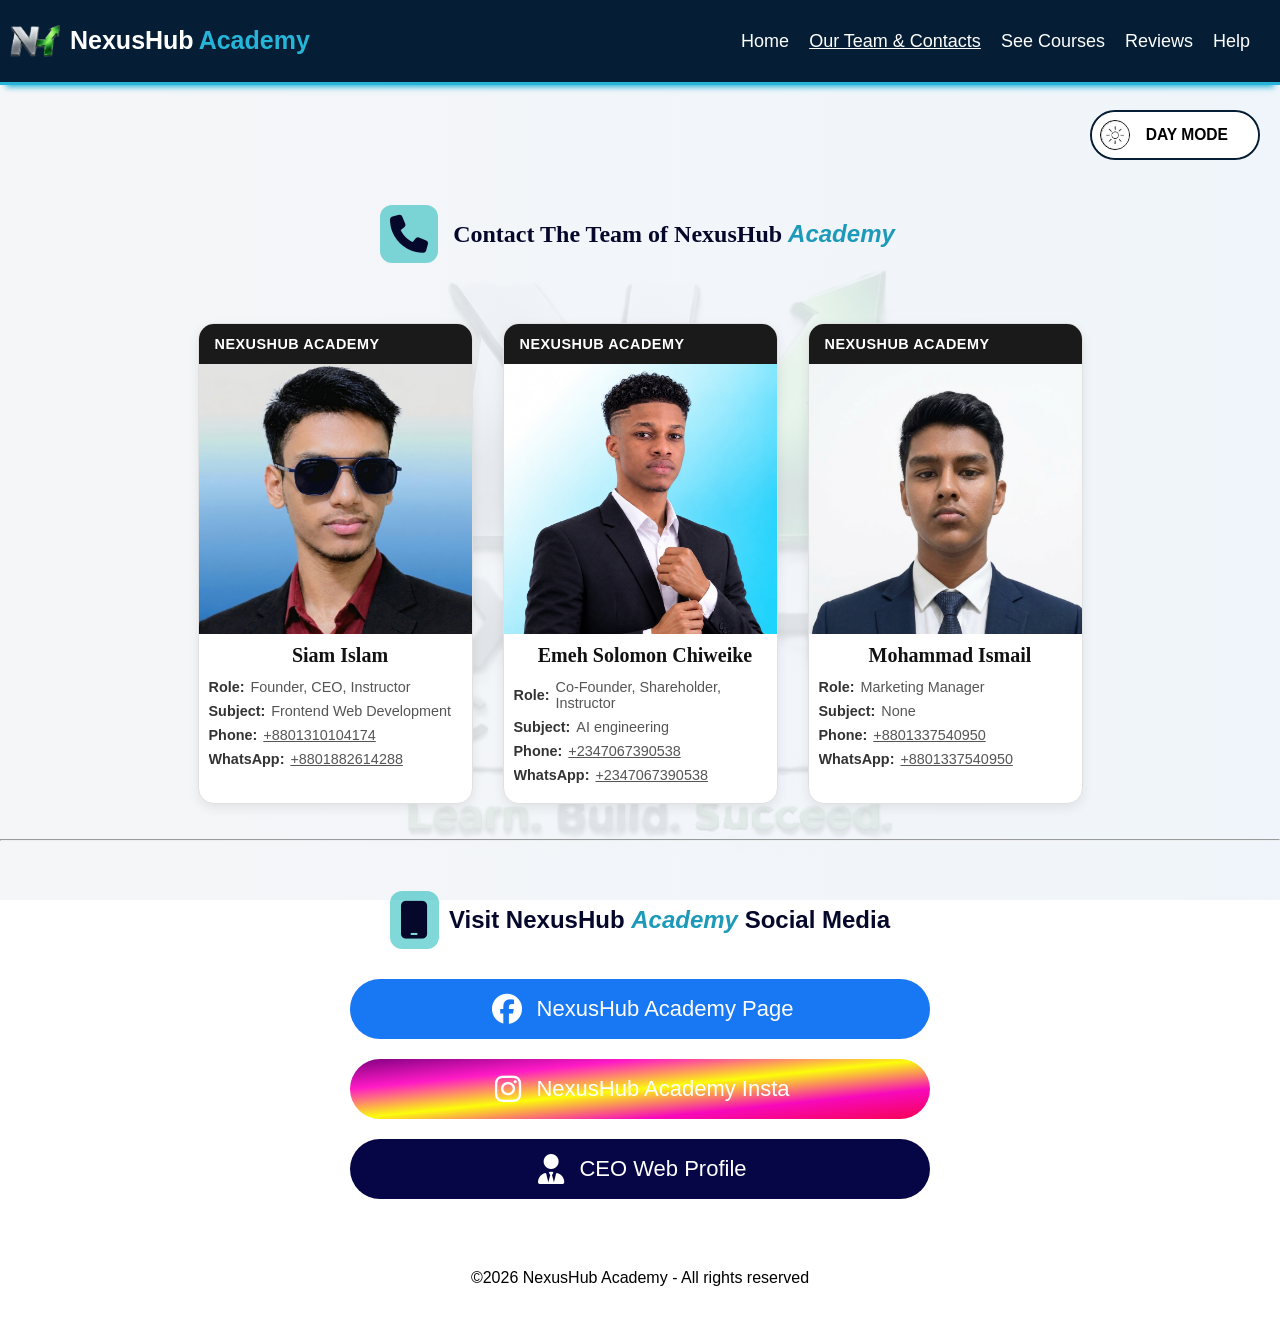
<file: contacts.html>
<!DOCTYPE html>
<html lang="en">

<head>
    <meta charset="UTF-8">
    <meta name="viewport" content="width=device-width, initial-scale=1.0">
    <title>NexusHub Academy-Contacts</title>
    <link rel="stylesheet" href="header.css">
    <link rel="stylesheet" href="sidebar.css">
    <link rel="stylesheet" href="nightmode.css">
    <link rel="icon" href="logo.png" type="image/x-icon">
    <link rel="stylesheet" href="https://cdnjs.cloudflare.com/ajax/libs/font-awesome/6.7.2/css/all.min.css">

    <style>
        * {
            margin: 0;
            padding: 0;
            box-sizing: border-box;
            font-family: Arial, Helvetica, sans-serif;
        }


        /* main content  */

        body {
            transition: 0.3s ease-out;
            background-image: linear-gradient(to right, rgba(244, 245, 247, 0.9), rgba(238, 244, 250, 0.9)), url("Screenshot_20260929_172449_TikTok.jpg");
            height: auto;
            max-width: 100%;
            background-position: center;
            background-repeat: no-repeat;
            background-attachment: fixed;
            background-size: contain;
        }

        main h1 {
            font-family: 'Playfair Display', serif;
        }


        article {
            color: rgb(5, 8, 43);
            width: 100%;
            overflow-x: hidden;
            transition: 0.3s ease-out
        }

        .blue {
            color: rgb(29, 154, 185);
        }

        .section_breaker {
            height: 10px;
        }

        .id_container {
            color: rgb(43, 5, 5);
            display: flex;
            flex-wrap: wrap;
            gap: 30px;
            padding: 10px;
            justify-content: center;
            align-items: stretch;
            margin-top: 20px;

        }

        .id_card {
            display: flex;
            flex-direction: column;
            width: 275px;
            height: auto;
            background-color: #ffffff;
            border: 1px solid #e0e0e0;
            border-radius: 16px;
            overflow: hidden;
            box-shadow: 0 4px 12px rgba(0, 0, 0, 0.08);
            transition: transform 0.2s ease, box-shadow 0.2s ease;
            padding-bottom: 20px;
            opacity: 0;
        }

        .id_card:hover {
            box-shadow: 0 8px 20px rgba(0, 0, 0, 0.12);
            transform: translateY(-4px);
        }

        .id_card .header {
            background-color: #1a1a1a;
            color: #ffffff;
            padding: 12px 16px;
            font-weight: 600;
            font-size: 0.9rem;
            letter-spacing: 0.5px;
            text-transform: uppercase;
        }

        .id_card img {
            width: 100%;
            height: 270px;
            object-fit: cover;
            background-color: #f5f5f5;
            object-position: top;
            display: block;
        }

        .id_card .details {
            margin-left: 20px;
            display: flex;
            flex-direction: column;
            gap: 8px;
            color: #222222;
            margin-top: 10px;
            margin-left: 10px;
        }

        .id_card .details h1 {
            font-size: 1.25rem;
            font-weight: 700;
            margin: 0 0 4px 0;
            color: #111111;
        }

        .id_card .details h2 {
            font-size: 0.9rem;
            font-weight: 400;
            margin: 0;
            color: #555555;
            display: flex;
            align-items: center;
            overflow: hidden;
        }

        .id_card .details h2 span {
            font-weight: 600;
            color: #333333;
            margin-right: 6px;
        }

        .id_card .details a {
            color: #555555;
        }

        article h1 {
            margin: 25px 5px;
            text-align: center;
        }

        hr {
            margin: 25px 0;
        }

        .card_intro {
            animation: intro 2s forwards ease-out;
        }

        @keyframes intro {
            from {
                transform: translateX(50%);
                opacity: 0;
            }

            to {
                transform: translateX(0%);
                opacity: 1;
            }
        }

        .icon_container {
            display: flex;
            align-items: center;
            justify-content: center;
            gap: 10px;
            flex-wrap: nowrap;
            margin: 10px 15px;
        }

        .page_container .icon_container h2 {
            display: inline-block;
            text-align: center;
        }

        .icon {
            height: 100%;
            background-color: rgba(2, 177, 177, 0.5);
            font-size: 38px;
            padding: 10px;
            border-radius: 12px;
        }

        .page_container {
            display: flex;
            flex-direction: column;
            gap: 20px;
            margin-top: 40px;
            margin-bottom: 20px;
        }



        .page {
            align-self: center;
            margin: 0px auto;
            display: flex;
            font-size: 22px;
            justify-content: center;
            align-items: center;
            width: 90vw;
            max-width: 580px;
            background-color: #1877F2;
            color: white;
            text-decoration: none;
            padding: 10px;
            border-radius: 32px;
            transition: 0.3s ease-out;
        }

        .page i {
            margin: 5px;
            font-size: 30px;
            margin-right: 15px;
        }

        .page:hover,
        .page:focus {
            box-shadow: 0 0 10px cyan, 0 0 5px cyan;
        }

        .insta {
            background: linear-gradient(to right bottom, purple, rgb(255, 26, 198), rgb(252, 252, 11), rgb(247, 9, 187), rgb(247, 2, 83));
        }

        .insta:hover,
        .insta:focus {
            box-shadow: 0 0 10px rgb(252, 4, 190), 0 0 5px rgb(252, 4, 190);
        }

        .portfolio{
            background-color: rgb(6, 6, 71);
        }


        



        /* footer  */

        footer {
            text-align: center;
            margin-top: 30px;
            margin-bottom: 30px;
        }


        /* dark mode  */


        .nightbody .id_card {
            box-shadow: 0 0 5px white, 0 0 10px white;

        }

        .nightbody .id_card:hover {
            box-shadow: 0 0 15px white, 0 0 15px white;
        }


        .nightbody article {
            color: white;
        }
    </style>
</head>

<body>
    <header>
        <nav>
            <div class="logo_container">
                <img src="logo.png" alt="NexusHub Academy Logo">
                <h1>NexusHub<span>Academy</span></h1>
            </div>
            <div id="nav_button">
                <ul>
                    <li><a href="index.html">Home</a></li>
                    <li class="current_site"><a href="contacts.html">Our Team & Contacts</a></li>
                    <li><a href="courses.html">See Courses</a></li>
                    <li><a href="reviews.html">Reviews</a></li>
                    <li><a href="guide.html">Help</a></li>
                </ul>
            </div>
            <button class="sidetoggle" id="sidetoggle">
                <span></span>
                <span></span>
                <span></span>
            </button>
        </nav>
    </header>
    <div class="sidebarcontainer" id="sidebarcontainer">
        <aside class="sidebar" id="sidebar">
            <ul>
                <li>
                    <a href="index.html">HOME</a>
                </li>
                <li id="current_site">
                    <a href="contacts.html">
                        OUR TEAM & CONTACTS
                    </a>
                </li>
                <li>
                    <a href="courses.html">
                        SEE COURSES
                    </a>
                </li>
                <li>
                    <a href="reviews.html">
                        REVIEWS
                    </a>
                </li>
                <li>
                    <a href="guide.html">
                        HELP
                    </a>
                </li>
            </ul>
        </aside>
    </div>
    <script>
        const sidetoggle = document.getElementById("sidetoggle");
        const sidebar = document.getElementById("sidebar");

        sidetoggle.addEventListener("click", () => {
            sidetoggle.classList.toggle("active");
            sidebar.classList.toggle("active");
        })
    </script>
    <main>
        <div class="mode_container">
            <button class="mode_button" onclick="mode_change()" id="mode_button">
                <img src="daymode.png" alt="" id="mode_image">
                <h3>DAY MODE</h3>
            </button>
        </div>
        <div class="section_breaker"></div>
        <article>
            <div class="icon_container">
                <i class="fa-solid fa-phone icon"></i>
                <h1> Contact The Team of NexusHub <i class="blue">Academy</i></h1>
            </div>
            <div class="section_breaker"></div>
            <div class="id_container">

                <div class="id_card">
                    <div class="header">NexusHub Academy</div>

                    <img src="Partners Pics/siyam.png" alt="Mehedi Hasan Siyam">

                    <div class="details">
                        <h1>Siam Islam</h1>
                        <h2><span>Role:</span> Founder, CEO, Instructor</h2>
                        <h2><span>Subject:</span> Frontend Web Development</h2>
                        <h2><span>Phone:</span> <a href="tel:+8801310104174">+8801310104174</a></h2>
                        <h2><span>WhatsApp:</span> <a href="https://wa.me/+8801882614288">+8801882614288</a></h2>
                    </div>
                </div>
                <div class="id_card">
                    <div class="header">NexusHub Academy</div>

                    <img src="Partners Pics/salamon.png" alt="Emeh Solomon ">

                    <div class="details">
                        <h1>Emeh Solomon Chiweike</h1>
                        <h2><span>Role:</span> Co-Founder, Shareholder, Instructor</h2>
                        <h2><span>Subject:</span> AI engineering </h2>
                        <h2><span>Phone:</span> <a href="tel:+2347067390538">+2347067390538</a></h2>
                        <h2><span>WhatsApp:</span> <a href="https://wa.me/+2347067390538">+2347067390538</a></h2>
                    </div>
                </div>
                <div class="id_card">
                    <div class="header">NexusHub Academy</div>

                    <img src="Partners Pics/ismail.png" alt="Ismail ">

                    <div class="details">
                        <h1>Mohammad Ismail </h1>
                        <h2><span>Role:</span> Marketing Manager</h2>
                        <h2><span>Subject:</span> None </h2>
                        <h2><span>Phone:</span> <a href="tel:+8801337540950">+8801337540950</a></h2>
                        <h2><span>WhatsApp:</span> <a href="https://wa.me/+8801337540950">+8801337540950</a></h2>
                    </div>
                </div>
            </div>
            <hr>
            <div class="page_container">
                <div class="icon_container">
                    <i class="fa-solid fa-mobile icon"></i>
                    <h2> Visit NexusHub <i class="blue">Academy</i> Social Media</h2>
                </div>
                <a href="https://www.facebook.com/share/1CuYeGqfGu/" class="page"><i class="fa-brands fa-facebook"></i>
                    NexusHub Academy Page</a>
                <a href="https://www.instagram.com/nexushub_adademy_bangladesh?vrfl=MTRoOW9wYjQ0aGh2aA=="
                    class="page insta"><i class="fa-brands fa-instagram"></i> NexusHub Academy Insta</a>
                <a href="https://siam-tech24.github.io"
                    class="page portfolio"><i class="fa-solid fa-user-tie"></i> CEO Web Profile</a>
            </div>
            <script>
                const observer = new IntersectionObserver((entries) => {
                    entries.forEach((entry) => {
                        if (entry.isIntersecting) {
                            entry.target.classList.add('card_intro');
                            observer.unobserve(entry.target);
                        }
                    });
                }, {
                    threshold: 0.01
                });

                const allcards = document.querySelectorAll(".id_card");

                allcards.forEach((card) => {
                    observer.observe(card);
                });
            </script>
        </article>
    </main>
    <div class="section_breaker"></div>
    <div class="section_breaker"></div>
    <footer>
        &copy;2026 NexusHub Academy - All rights reserved
    </footer>
    <div class="section_breaker"></div>
    <script>
        let mode = localStorage.getItem("nexushub_academy_display_mode");
        const image = document.getElementById("mode_image");
        const mode_button = document.getElementById("mode_button");
        const main = document.querySelector("main");


        if (mode === "night") {
            document.body.classList.add("nightbody");
            image.src = "nightmode.png";
            mode_button.classList.add("mode_button_night");
            mode_button.querySelector("h3").innerText = "NIGHT MODE";
        } else {
            document.body.classList.remove("nightbody");
            image.src = "daymode.png";
            mode_button.classList.remove("mode_button_night");
            mode_button.querySelector("h3").innerText = "DAY MODE";
        }


        function mode_change() {
            let currentMode = localStorage.getItem("nexushub_academy_display_mode");


            if (currentMode !== "night") {
                document.body.classList.add("nightbody");
                localStorage.setItem("nexushub_academy_display_mode", "night");
                image.src = "nightmode.png";
                mode_button.classList.add("mode_button_night");
                mode_button.querySelector("h3").innerText = "NIGHT MODE";
            } else {

                document.body.classList.remove("nightbody");
                localStorage.setItem("nexushub_academy_display_mode", "day");
                image.src = "daymode.png";
                mode_button.classList.remove("mode_button_night");
                mode_button.querySelector("h3").innerText = "DAY MODE";
            }
        }
    </script>


</body>

</html>
</file>
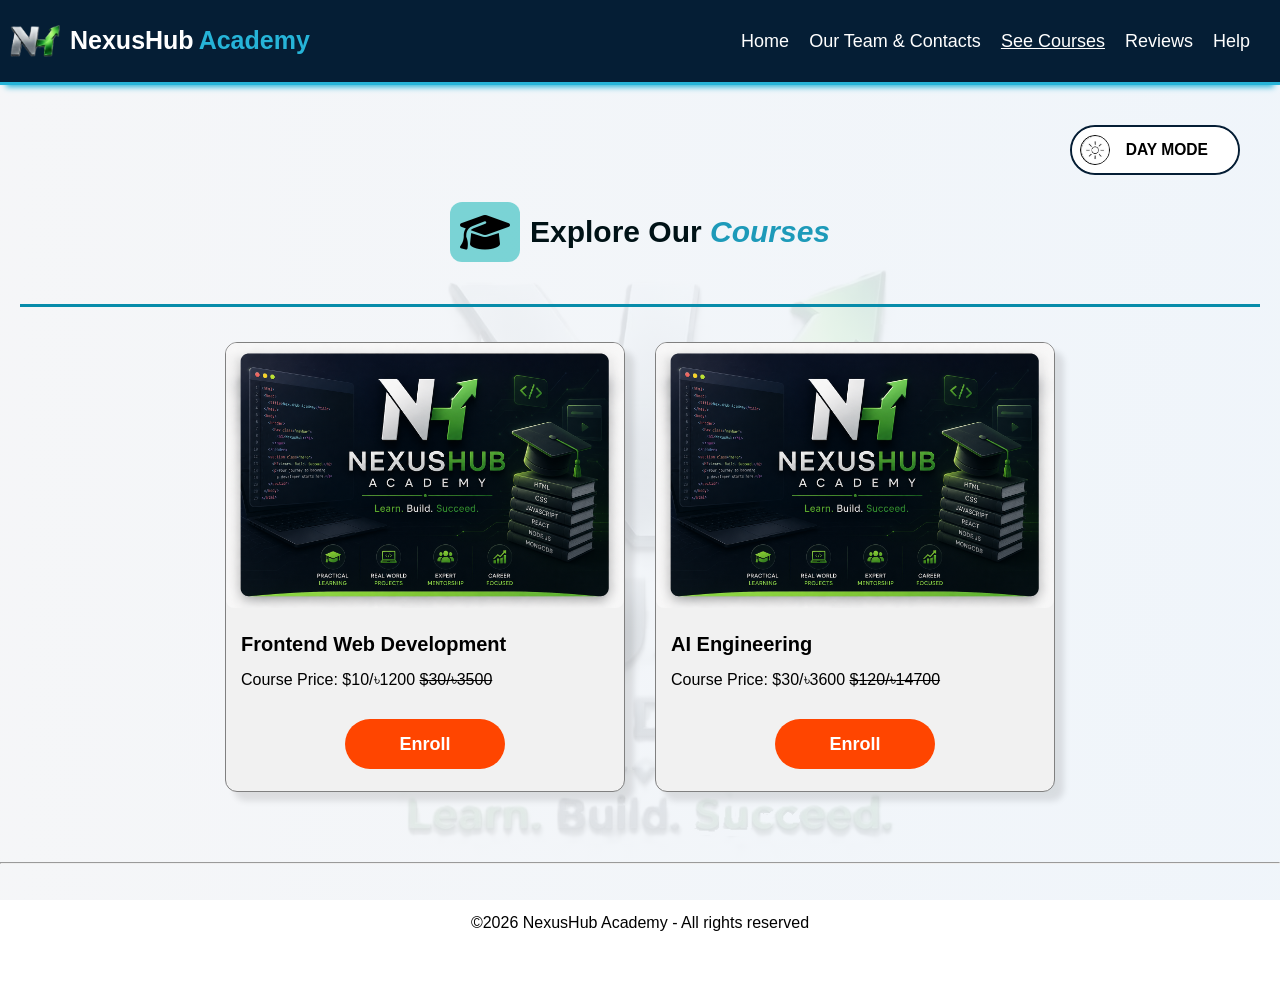
<file: courses.html>
<!DOCTYPE html>
<html lang="en">

<head>
    <meta charset="UTF-8">
    <meta name="viewport" content="width=device-width, initial-scale=1.0">
    <title>NexusHub Academy-Courses</title>
    <link rel="stylesheet" href="sidebar.css">
    <link rel="stylesheet" href="header.css">
    <link rel="stylesheet" href="nightmode.css">
    <link rel="icon" href="logo.png" type="image/x-icon">
    <link rel="stylesheet" href="https://cdnjs.cloudflare.com/ajax/libs/font-awesome/6.7.2/css/all.min.css">
    <style>
        * {
            margin: 0;
            padding: 0;
            box-sizing: border-box;
            font-family: Arial, Helvetica, sans-serif;
        }

        /* main content  */

        body {
            transition: 0.3s ease-out;
            background-image: linear-gradient(to right, rgba(244, 245, 247, 0.9), rgba(238, 244, 250, 0.9)), url("Screenshot_20260929_172449_TikTok.jpg");
            height: auto;
            max-width: 100%;
            background-position: center;
            background-repeat: no-repeat;
            background-attachment: fixed;
            background-size: contain;
        }


        .blue {
            color: rgb(29, 154, 185);
        }

        .page_header {
            text-align: center;
            margin: 20px 0;
            color: rgb(0, 18, 22);
        }

        .icon_container {
            display: flex;
            align-items: center;
            justify-content: center;
            gap: 10px;
            flex-wrap: nowrap;
            padding-bottom: 35px;
            margin-bottom: 35px;
            border-bottom: 3px solid rgb(7, 140, 170);
        }

        .icon {
            height: 100%;
            background-color: rgba(2, 177, 177, 0.5);
            font-size: 40px;
            padding: 10px;
            border-radius: 12px;
        }

        .icon_container h1 {
            font-size: 30px;
            color: rgb(0, 18, 22);
            display: inline-block;
            text-align:start;
        }


        .nightbody .page_header {
            color: white;
        }


        main {
            padding: 20px;
        }

        .section_breaker {
            height: 50px;
        }

        /* course cards */

        .card_container {
            display: flex;
            flex-wrap: wrap;
            justify-content: center;
            align-items: center;
            gap: 30px;
        }

        .card {
            width: 400px;
            max-width: 90vw;
            background: #f1f1f1;
            border-radius: 12px;
            box-shadow: 9px 9px 6px rgba(0, 0, 0, 0.1);
            z-index: 1;
            height: 450px;
            padding-bottom: 25px;
            border: 0.5px solid rgb(128, 128, 128);
            overflow: hidden;
            display: flex;
            flex-direction: column;
            flex-shrink: 1;
            color: black;
            transition: 0.3s ease-out;
        }

        .card:hover {
            transform: translateY(-5px);
        }

        .card img {
            width: 100%;
            height: 70%;
            display: block;
            border-radius: 8px;
            object-fit: cover;
        }

        .card-content {
            padding: 15px;
        }

        .card-title {
            font-size: 1.25rem;
            font-weight: bold;
            margin: 0;
            margin-top: 10px;
        }

        .card-price {
            margin-top: 15px;
        }

        .cut {
            text-decoration: line-through;
        }

        .course_enroll {
            width: 160px;
            background-color: orangered;
            height: 50px;
            border-radius: 32px;
            font-size: large;
            font-weight: bold;
            color: white;
            display: block;
            margin: 20px auto;
            margin-top: 30px;
            margin-bottom: 5px;
            border: none;
            cursor: pointer;
        }

        /* footer */

        footer {
            text-align: center;
        }

        /* dark mode  */

        .nightbody article {
            color: white;
        }

        .nightbody .card {
            box-shadow: 0 0 5px white, 0 0 5px white;
        }

        .nightbody .card:hover {
            box-shadow: 0 0 8px white, 0 0 8px white;
        }

        /* enroll form overlay */

        .form_container {
            height: 100vh;
            width: 100vw;
            background: rgba(0, 0, 0, 0.6);
            z-index: 99999;
            position: fixed;
            top: 0;
            left: 0;
            justify-content: center;
            align-items: center;
            display: none;
        }

        .form_container.active {
            display: flex;
        }

        .enroll_form {
            background-color: #ffffff;
            border-radius: 12px;
            padding: 30px;
            width: 90%;
            max-width: 450px;
            box-shadow: 0px 10px 25px rgba(0, 0, 0, 0.3);
            position: relative;
            display: flex;
            flex-direction: column;
            gap: 15px;
            color: #333;
        }

        .enroll_form h2 {
            margin-bottom: 5px;
            color: #111;
        }

        .form_group {
            display: flex;
            flex-direction: column;
            gap: 5px;
            text-align: left;
        }

        .form_group label {
            font-size: 0.9rem;
            font-weight: bold;
        }

        .form_group input,
        .form_group select {
            padding: 12px;
            border: 1px solid #ccc;
            border-radius: 6px;
            font-size: 1rem;
            background-color: white;
            width: 100%;
        }

        .form_group input:focus,
        .form_group select:focus {
            outline: none;
            border-color: orangered;
        }


        .phone_input_container {
            display: flex;
            gap: 10px;
        }

        .phone_input_container select {
            width: 120px;
            flex-shrink: 0;
        }

        .phone_input_container input {
            flex-grow: 1;
        }

        .close_btn {
            position: absolute;
            top: 15px;
            right: 20px;
            background: none;
            border: none;
            font-size: 1.5rem;
            font-weight: bold;
            cursor: pointer;
            color: #666;
        }

        .form_group p {
            color: black;
            padding: 10px;
            border: 1px solid #ccc;
            border-radius: 6px;
            background-color: white;
        }

        .submit_btn {
            background-color: orangered;
            color: white;
            border: none;
            padding: 12px;
            border-radius: 6px;
            font-size: 1rem;
            font-weight: bold;
            cursor: pointer;
            margin-top: 10px;
            transition: background-color 0.2s;
        }

        .submit_btn:hover {
            background-color: #e03e00;
        }


        /* Spinner Loader */
        .spinner {
            display: inline-block;
            width: 20px;
            height: 20px;
            border: 3px solid rgba(255, 255, 255, 0.3);
            border-radius: 50%;
            border-top-color: #fff;
            animation: spin 1s ease-in-out infinite;
        }

        @keyframes spin {
            to {
                transform: rotate(360deg);
            }
        }

        /* Disabled button state */
        .submit_btn:disabled {
            background-color: #ccc;
            cursor: not-allowed;
            display: flex;
            align-items: center;
            justify-content: center;
            gap: 10px;
        }
    </style>
</head>

<body>
    <header>
        <nav>
            <div class="logo_container">
                <img src="logo.png" alt="NexusHub Academy Logo">
                <h1>NexusHub<span>Academy</span></h1>
            </div>
            <div id="nav_button">
                <ul>
                    <li><a href="index.html">Home</a></li>
                    <li><a href="contacts.html">Our Team & Contacts</a></li>
                    <li class="current_site"><a href="">See Courses</a></li>
                    <li><a href="reviews.html">Reviews</a></li>
                    <li><a href="guide.html">Help</a></li>
                </ul>
            </div>
            <button class="sidetoggle" id="sidetoggle">
                <span></span>
                <span></span>
                <span></span>
            </button>
        </nav>
    </header>
    <div class="sidebarcontainer" id="sidebarcontainer">
        <aside class="sidebar" id="sidebar">
            <ul>
                <li><a href="index.html">HOME</a></li>
                <li><a href="contacts.html">OUR TEAM & CONTACTS</a></li>
                <li id="current_site"><a href="">SEE COURSES</a></li>
                <li><a href="reviews.html">REVIEWS</a></li>
                <li><a href="guide.html">HELP</a></li>
            </ul>
        </aside>
    </div>

    <main>
        <div class="mode_container">
            <button class="mode_button" onclick="mode_change()" id="mode_button">
                <img src="daymode.png" alt="" id="mode_image">
                <h3>Day Mode</h3>
            </button>
        </div>

        <div class="icon_container">
            <i class="fa-solid fa-graduation-cap icon"></i>
            <h1 class="page_header">Explore Our <i class="blue">Courses</i></h1>
        </div>


        <div class="form_container" id="form_container">
            <form class="enroll_form" id="enroll_form">
                <button type="button" class="close_btn" onclick="closeForm()">&times;</button>
                <h2>Enrollment Form</h2>

                <div class="form_group">
                    <label for="fullname">Full Name</label>
                    <input type="text" id="fullname" name="fullname" placeholder="Siam Islam" required>
                </div>

                <div class="form_group">
                    <label for="country">Country</label>
                    <select id="country" name="country" onchange="updateCountryCode()" required>
                        <option value="+880">Bangladesh (+880)</option>
                        <option value="+1">United States / Canada (+1)</option>
                        <option value="+44">United Kingdom (+44)</option>
                        <option value="+91">India (+91)</option>
                        <option value="+61">Australia (+61)</option>
                        <option value="+971">UAE (+971)</option>
                        <option value="+966">Saudi Arabia (+966)</option>
                        <option value="+93">Afghanistan (+93)</option>
                        <option value="+355">Albania (+355)</option>
                        <option value="+213">Algeria (+213)</option>
                        <option value="+376">Andorra (+376)</option>
                        <option value="+244">Angola (+244)</option>
                        <option value="+54">Argentina (+54)</option>
                        <option value="+374">Armenia (+374)</option>
                        <option value="+43">Austria (+43)</option>
                        <option value="+994">Azerbaijan (+994)</option>
                        <option value="+1-242">Bahamas (+1-242)</option>
                        <option value="+973">Bahrain (+973)</option>
                        <option value="+1-246">Barbados (+1-246)</option>
                        <option value="+375">Belarus (+375)</option>
                        <option value="+32">Belgium (+32)</option>
                        <option value="+501">Belize (+501)</option>
                        <option value="+975">Bhutan (+975)</option>
                        <option value="+591">Bolivia (+591)</option>
                        <option value="+387">Bosnia and Herzegovina (+387)</option>
                        <option value="+267">Botswana (+267)</option>
                        <option value="+55">Brazil (+55)</option>
                        <option value="+673">Brunei (+673)</option>
                        <option value="+359">Bulgaria (+359)</option>
                        <option value="+226">Burkina Faso (+226)</option>
                        <option value="+257">Burundi (+257)</option>
                        <option value="+855">Cambodia (+855)</option>
                        <option value="+237">Cameroon (+237)</option>
                        <option value="+56">Chile (+56)</option>
                        <option value="+86">China (+86)</option>
                        <option value="+57">Colombia (+57)</option>
                        <option value="+506">Costa Rica (+506)</option>
                        <option value="+385">Croatia (+385)</option>
                        <option value="+53">Cuba (+53)</option>
                        <option value="+357">Cyprus (+357)</option>
                        <option value="+420">Czech Republic (+420)</option>
                        <option value="+45">Denmark (+45)</option>
                        <option value="+253">Djibouti (+253)</option>
                        <option value="+1-809">Dominican Republic (+1-809)</option>
                        <option value="+593">Ecuador (+593)</option>
                        <option value="+20">Egypt (+20)</option>
                        <option value="+503">El Salvador (+503)</option>
                        <option value="+291">Eritrea (+291)</option>
                        <option value="+372">Estonia (+372)</option>
                        <option value="+251">Ethiopia (+251)</option>
                        <option value="+679">Fiji (+679)</option>
                        <option value="+358">Finland (+358)</option>
                        <option value="+33">France (+33)</option>
                        <option value="+241">Gabon (+241)</option>
                        <option value="+220">Gambia (+220)</option>
                        <option value="+995">Georgia (+995)</option>
                        <option value="+49">Germany (+49)</option>
                        <option value="+233">Ghana (+233)</option>
                        <option value="+30">Greece (+30)</option>
                        <option value="+502">Guatemala (+502)</option>
                        <option value="+224">Guinea (+224)</option>
                        <option value="+592">Guyana (+592)</option>
                        <option value="+509">Haiti (+509)</option>
                        <option value="+504">Honduras (+504)</option>
                        <option value="+36">Hungary (+36)</option>
                        <option value="+354">Iceland (+354)</option>
                        <option value="+62">Indonesia (+62)</option>
                        <option value="+98">Iran (+98)</option>
                        <option value="+964">Iraq (+964)</option>
                        <option value="+353">Ireland (+353)</option>
                        <option value="+972">Israel (+972)</option>
                        <option value="+39">Italy (+39)</option>
                        <option value="+225">Ivory Coast (+225)</option>
                        <option value="+1-876">Jamaica (+1-876)</option>
                        <option value="+81">Japan (+81)</option>
                        <option value="+962">Jordan (+962)</option>
                        <option value="+7">Kazakhstan / Russia (+7)</option>
                        <option value="+254">Kenya (+254)</option>
                        <option value="+965">Kuwait (+965)</option>
                        <option value="+371">Latvia (+371)</option>
                        <option value="+961">Lebanon (+961)</option>
                        <option value="+218">Libya (+218)</option>
                        <option value="+352">Luxembourg (+352)</option>
                        <option value="+261">Madagascar (+261)</option>
                        <option value="+60">Malaysia (+60)</option>
                        <option value="+960">Maldives (+960)</option>
                        <option value="+356">Malta (+356)</option>
                        <option value="+52">Mexico (+52)</option>
                        <option value="+377">Monaco (+377)</option>
                        <option value="+976">Mongolia (+976)</option>
                        <option value="+212">Morocco (+212)</option>
                        <option value="+977">Nepal (+977)</option>
                        <option value="+31">Netherlands (+31)</option>
                        <option value="+64">New Zealand (+64)</option>
                        <option value="+234">Nigeria (+234)</option>
                        <option value="+47">Norway (+47)</option>
                        <option value="+968">Oman (+968)</option>
                        <option value="+92">Pakistan (+92)</option>
                        <option value="+507">Panama (+507)</option>
                        <option value="+51">Peru (+51)</option>
                        <option value="+63">Philippines (+63)</option>
                        <option value="+48">Poland (+48)</option>
                        <option value="+351">Portugal (+351)</option>
                        <option value="+974">Qatar (+974)</option>
                        <option value="+40">Romania (+40)</option>
                        <option value="+65">Singapore (+65)</option>
                        <option value="+27">South Africa (+27)</option>
                        <option value="+82">South Korea (+82)</option>
                        <option value="+34">Spain (+34)</option>
                        <option value="+94">Sri Lanka (+94)</option>
                        <option value="+46">Sweden (+46)</option>
                        <option value="+41">Switzerland (+41)</option>
                        <option value="+66">Thailand (+66)</option>
                        <option value="+90">Turkey (+90)</option>
                        <option value="+380">Ukraine (+380)</option>
                        <option value="+598">Uruguay (+598)</option>
                        <option value="+84">Vietnam (+84)</option>
                    </select>

                </div>

                <div class="form_group">
                    <label for="whatsapp">WhatsApp Number</label>
                    <div class="phone_input_container">
                        <select id="country_code" disabled>
                            <option value="+880">+880</option>
                            <option value="+1">+1</option>
                            <option value="+44">+44</option>
                            <option value="+91">+91</option>
                            <option value="+61">+61</option>
                            <option value="+971">+971</option>
                            <option value="+966">+966</option>
                            <option value="+93">+93</option>
                            <option value="+355">+355</option>
                            <option value="+213">+213</option>
                            <option value="+376">+376</option>
                            <option value="+244">+244</option>
                            <option value="+54">+54</option>
                            <option value="+374">+374</option>
                            <option value="+43">+43</option>
                            <option value="+994">+994</option>
                            <option value="+1-242">+1-242</option>
                            <option value="+973">+973</option>
                            <option value="+1-246">+1-246</option>
                            <option value="+375">+375</option>
                            <option value="+32">+32</option>
                            <option value="+501">+501</option>
                            <option value="+975">+975</option>
                            <option value="+591">+591</option>
                            <option value="+387">+387</option>
                            <option value="+267">+267</option>
                            <option value="+55">+55</option>
                            <option value="+673">+673</option>
                            <option value="+359">+359</option>
                            <option value="+226">+226</option>
                            <option value="+257">+257</option>
                            <option value="+855">+855</option>
                            <option value="+237">+237</option>
                            <option value="+56">+56</option>
                            <option value="+86">+86</option>
                            <option value="+57">+57</option>
                            <option value="+506">+506</option>
                            <option value="+385">+385</option>
                            <option value="+53">+53</option>
                            <option value="+357">+357</option>
                            <option value="+420">+420</option>
                            <option value="+45">+45</option>
                            <option value="+253">+253</option>
                            <option value="+1-809">+1-809</option>
                            <option value="+593">+593</option>
                            <option value="+20">+20</option>
                            <option value="+503">+503</option>
                            <option value="+291">+291</option>
                            <option value="+372">+372</option>
                            <option value="+251">+251</option>
                            <option value="+679">+679</option>
                            <option value="+358">+358</option>
                            <option value="+33">+33</option>
                            <option value="+241">+241</option>
                            <option value="+220">+220</option>
                            <option value="+995">+995</option>
                            <option value="+49">+49</option>
                            <option value="+233">+233</option>
                            <option value="+30">+30</option>
                            <option value="+502">+502</option>
                            <option value="+224">+224</option>
                            <option value="+592">+592</option>
                            <option value="+509">+509</option>
                            <option value="+504">+504</option>
                            <option value="+36">+36</option>
                            <option value="+354">+354</option>
                            <option value="+62">+62</option>
                            <option value="+98">+98</option>
                            <option value="+964">+964</option>
                            <option value="+353">+353</option>
                            <option value="+972">+972</option>
                            <option value="+39">+39</option>
                            <option value="+225">+225</option>
                            <option value="+1-876">+1-876</option>
                            <option value="+81">+81</option>
                            <option value="+962">+962</option>
                            <option value="+7">+7</option>
                            <option value="+254">+254</option>
                            <option value="+965">+965</option>
                            <option value="+371">+371</option>
                            <option value="+961">+961</option>
                            <option value="+218">+218</option>
                            <option value="+352">+352</option>
                            <option value="+261">+261</option>
                            <option value="+60">+60</option>
                            <option value="+960">+960</option>
                            <option value="+356">+356</option>
                            <option value="+52">+52</option>
                            <option value="+377">+377</option>
                            <option value="+976">+976</option>
                            <option value="+212">+212</option>
                            <option value="+977">+977</option>
                            <option value="+31">+31</option>
                            <option value="+64">+64</option>
                            <option value="+234">+234</option>
                            <option value="+47">+47</option>
                            <option value="+968">+968</option>
                            <option value="+92">+92</option>
                            <option value="+507">+507</option>
                            <option value="+51">+51</option>
                            <option value="+63">+63</option>
                            <option value="+48">+48</option>
                            <option value="+351">+351</option>
                            <option value="+974">+974</option>
                            <option value="+40">+40</option>
                            <option value="+65">+65</option>
                            <option value="+27">+27</option>
                            <option value="+82">+82</option>
                            <option value="+34">+34</option>
                            <option value="+94">+94</option>
                            <option value="+46">+46</option>
                            <option value="+41">+41</option>
                            <option value="+66">+66</option>
                            <option value="+90">+90</option>
                            <option value="+380">+380</option>
                            <option value="+598">+598</option>
                            <option value="+84">+84</option>
                        </select>
                        <input type="tel" id="whatsapp" name="whatsapp" placeholder="1310104174" required>
                    </div>
                </div>

                <div class="form_group">
                    <label for="email">Email Address</label>
                    <input type="email" id="email" name="email" placeholder="example@email.com" required>
                </div>
                <div class="form_group">
                    <label for="">Course Name</label>
                    <p id="course_name"></p>
                </div>

                <button type="submit" class="submit_btn">Submit Registration</button>
            </form>
        </div>

        <div class="card_container">
            <div class="card">
                <img src="course_cover/card_thumbnail.png" alt="Frontend Web Development">
                <div class="card-content">
                    <h2 class="card-title">Frontend Web Development</h2>
                    <p class="card-price">Course Price: $10/৳1200 <span class="cut">$30/৳3500</span></p>
                    <button class="course_enroll" onclick="openForm('Frontend Web Development')">Enroll</button>
                </div>
            </div>
            <div class="card">
                <img src="course_cover/card_thumbnail.png" alt="AI Engineering">
                <div class="card-content">
                    <h2 class="card-title">AI Engineering</h2>
                    <p class="card-price">Course Price: $30/৳3600 <span class="cut">$120/৳14700</span></p>
                    <button class="course_enroll" onclick="openForm('AI Engineering')">Enroll</button>
                </div>
            </div>
        </div>
    </main>

    <div class="section_breaker"></div>
    <hr>
    <div class="section_breaker"></div>
    <footer>
        &copy;2026 NexusHub Academy - All rights reserved
    </footer>
    <div class="section_breaker"></div>

    <script>

        const sidetoggle = document.getElementById("sidetoggle");
        const sidebar = document.getElementById("sidebar");

        sidetoggle.addEventListener("click", () => {
            sidetoggle.classList.toggle("active");
            sidebar.classList.toggle("active");
        });


        let mode = localStorage.getItem("nexushub_academy_display_mode");
        const image = document.getElementById("mode_image");
        const mode_button = document.getElementById("mode_button");

        if (mode === "night") {
            document.body.classList.add("nightbody");
            image.src = "nightmode.png";
            mode_button.classList.add("mode_button_night");
            mode_button.querySelector("h3").innerText = "NIGHT MODE";
        } else {
            document.body.classList.remove("nightbody");
            image.src = "daymode.png";
            mode_button.classList.remove("mode_button_night");
            mode_button.querySelector("h3").innerText = "DAY MODE";
        }

        function mode_change() {
            let currentMode = localStorage.getItem("nexushub_academy_display_mode");

            if (currentMode !== "night") {
                document.body.classList.add("nightbody");
                localStorage.setItem("nexushub_academy_display_mode", "night");
                image.src = "nightmode.png";
                mode_button.classList.add("mode_button_night");
                mode_button.querySelector("h3").innerText = "NIGHT MODE";
            } else {
                document.body.classList.remove("nightbody");
                localStorage.setItem("nexushub_academy_display_mode", "day");
                image.src = "daymode.png";
                mode_button.classList.remove("mode_button_night");
                mode_button.querySelector("h3").innerText = "DAY MODE";
            }
        }



        const countryCodeMap = {
            "+880": "Bangladesh",
            "+1": "United States / Canada",
            "+44": "United Kingdom",
            "+91": "India",
            "+61": "Australia",
            "+971": "UAE",
            "+966": "Saudi Arabia",
            "+93": "Afghanistan",
            "+355": "Albania",
            "+213": "Algeria",
            "+376": "Andorra",
            "+244": "Angola",
            "+54": "Argentina",
            "+374": "Armenia",
            "+43": "Austria",
            "+994": "Azerbaijan",
            "+1-242": "Bahamas",
            "+973": "Bahrain",
            "+1-246": "Barbados",
            "+375": "Belarus",
            "+32": "Belgium",
            "+501": "Belize",
            "+975": "Bhutan",
            "+591": "Bolivia",
            "+387": "Bosnia and Herzegovina",
            "+267": "Botswana",
            "+55": "Brazil",
            "+673": "Brunei",
            "+359": "Bulgaria",
            "+226": "Burkina Faso",
            "+257": "Burundi",
            "+855": "Cambodia",
            "+237": "Cameroon",
            "+56": "Chile",
            "+86": "China",
            "+57": "Colombia",
            "+506": "Costa Rica",
            "+385": "Croatia",
            "+53": "Cuba",
            "+357": "Cyprus",
            "+420": "Czech Republic",
            "+45": "Denmark",
            "+253": "Djibouti",
            "+1-809": "Dominican Republic",
            "+593": "Ecuador",
            "+20": "Egypt",
            "+503": "El Salvador",
            "+291": "Eritrea",
            "+372": "Estonia",
            "+251": "Ethiopia",
            "+679": "Fiji",
            "+358": "Finland",
            "+33": "France",
            "+241": "Gabon",
            "+220": "Gambia",
            "+995": "Georgia",
            "+49": "Germany",
            "+233": "Ghana",
            "+30": "Greece",
            "+502": "Guatemala",
            "+224": "Guinea",
            "+592": "Guyana",
            "+509": "Haiti",
            "+504": "Honduras",
            "+36": "Hungary",
            "+354": "Iceland",
            "+62": "Indonesia",
            "+98": "Iran",
            "+964": "Iraq",
            "+353": "Ireland",
            "+972": "Israel",
            "+39": "Italy",
            "+225": "Ivory Coast",
            "+1-876": "Jamaica",
            "+81": "Japan",
            "+962": "Jordan",
            "+7": "Kazakhstan / Russia",
            "+254": "Kenya",
            "+965": "Kuwait",
            "+371": "Latvia",
            "+961": "Lebanon",
            "+218": "Libya",
            "+352": "Luxembourg",
            "+261": "Madagascar",
            "+60": "Malaysia",
            "+960": "Maldives",
            "+356": "Malta",
            "+52": "Mexico",
            "+377": "Monaco",
            "+976": "Mongolia",
            "+212": "Morocco",
            "+977": "Nepal",
            "+31": "Netherlands",
            "+64": "New Zealand",
            "+234": "Nigeria",
            "+47": "Norway",
            "+968": "Oman",
            "+92": "Pakistan",
            "+507": "Panama",
            "+51": "Peru",
            "+63": "Philippines",
            "+48": "Poland",
            "+351": "Portugal",
            "+974": "Qatar",
            "+40": "Romania",
            "+65": "Singapore",
            "+27": "South Africa",
            "+82": "South Korea",
            "+34": "Spain",
            "+94": "Sri Lanka",
            "+46": "Sweden",
            "+41": "Switzerland",
            "+66": "Thailand",
            "+90": "Turkey",
            "+380": "Ukraine",
            "+598": "Uruguay",
            "+84": "Vietnam"
        };


        const formContainer = document.getElementById("form_container");
        const enrollForm = document.getElementById("enroll_form");

        function updateCountryCode() {
            const countrySelect = document.getElementById("country");
            const countryCodeSelect = document.getElementById("country_code");
            countryCodeSelect.value = countrySelect.value;
        }

        function openForm(name) {
            formContainer.classList.add("active");
            document.getElementById("course_name").innerText = name;
        }

        function closeForm() {
            formContainer.classList.remove("active");
        }

        enrollForm.addEventListener("submit", async (e) => {
            e.preventDefault();

            const submitBtn = enrollForm.querySelector(".submit_btn");
            const originalBtnText = submitBtn.innerHTML;
            const selectedCode = document.getElementById("country").value;
            const countryName = countryCodeMap[selectedCode];

            // Show loading spinner and disable button
            submitBtn.disabled = true;
            submitBtn.innerHTML = `<span class="spinner"></span> Processing...`;

            const code = document.getElementById("country_code").value;
            const phone = document.getElementById("whatsapp").value;

            const enrollmentData = {
                fullname: document.getElementById("fullname").value,
                country: countryName,
                whatsapp: code + phone,
                email: document.getElementById("email").value,
                course: document.getElementById("course_name").innerText
            };

            try {
                const response = await fetch("https://nexushub-academy-server.onrender.com/api/enroll", {
                    method: "POST",
                    headers: {
                        "Content-Type": "application/json"
                    },
                    body: JSON.stringify(enrollmentData)
                });

                const result = await response.json();

                if (response.ok) {
                    alert(result.message);
                    enrollForm.reset();
                    updateCountryCode();
                    closeForm();
                } else {
                    alert("Something went wrong.");
                }

            } catch (error) {
                console.error(error);
                alert("Could not connect to the server.");
            } finally {
                // Restore button state
                submitBtn.disabled = false;
                submitBtn.innerHTML = originalBtnText;
            }
        });
    </script>
</body>

</html>
</file>
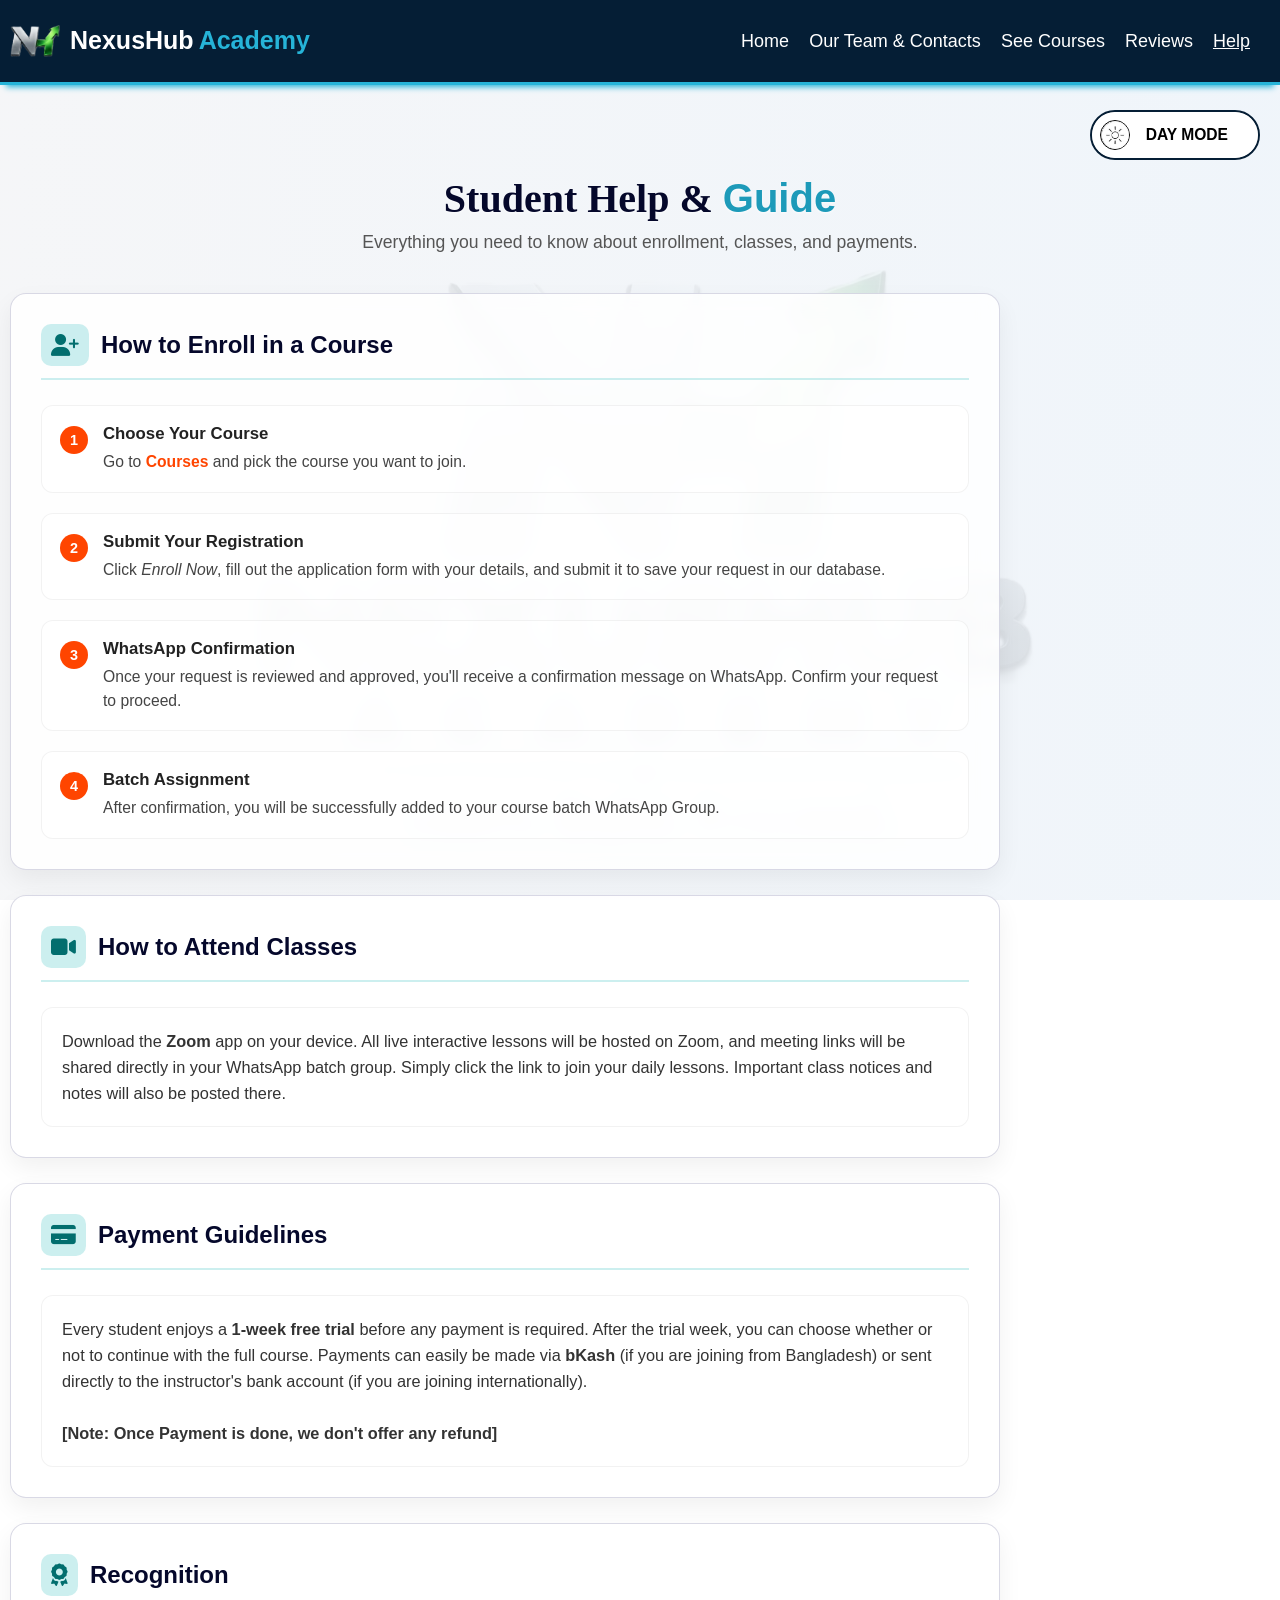
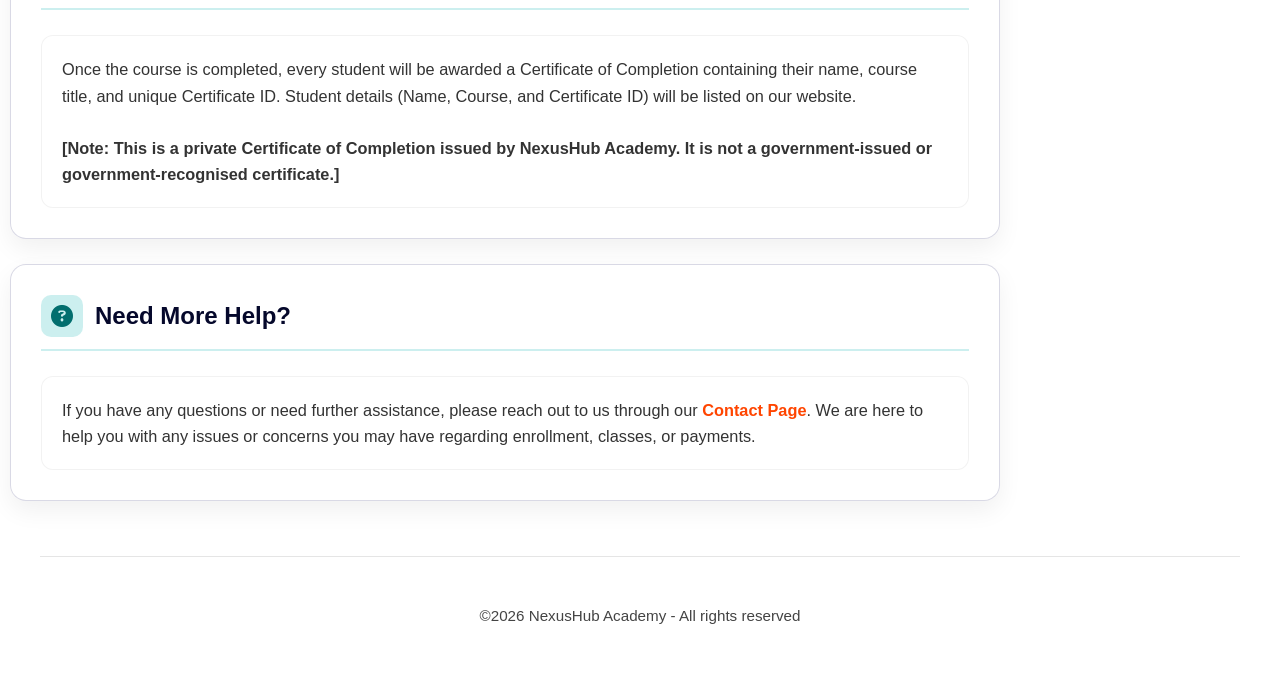
<file: guide.html>
<!DOCTYPE html>
<html lang="en">

<head>
    <meta charset="UTF-8">
    <meta name="viewport" content="width=device-width, initial-scale=1.0">
    <title>NexusHub Academy - Help Guide</title>
    <link rel="stylesheet" href="header.css">
    <link rel="stylesheet" href="sidebar.css">
    <link rel="stylesheet" href="nightmode.css">
    <link rel="stylesheet" href="https://cdnjs.cloudflare.com/ajax/libs/font-awesome/6.7.2/css/all.min.css">
    <link rel="icon" href="logo.png" type="image/x-icon">
    <style>
        * {
            margin: 0;
            padding: 0;
            box-sizing: border-box;
            font-family: Arial, Helvetica, sans-serif;
        }

        /* Main Section */
        body {
            transition: 0.3s ease-out;
            background-image: linear-gradient(to right, rgba(244, 245, 247, 0.9), rgba(238, 244, 250, 0.9)), url("Screenshot_20260929_172449_TikTok.jpg");
            height: auto;
            max-width: 100%;
            background-position: center;
            background-repeat: no-repeat;
            background-attachment: fixed;
            background-size: contain;
        }


        .page-header {
            text-align: center;
            margin-bottom: 40px;
        }

        .page-header h1 {
            font-family: 'Playfair Display', serif;
            font-size: 2.5rem;
            color: rgb(5, 8, 43);
            text-shadow: 0 1px 3px rgba(255, 255, 255, 0.8);
        }

        .page-header p {
            color: #555;
            font-size: 1.1rem;
            margin-top: 10px;
        }

        /* Guide Section Cards */
        article {
            background: rgba(255, 255, 255, 0.85);
            backdrop-filter: blur(10px);
            color: rgb(5, 8, 43);
            border: 1px solid rgba(1, 1, 83, 0.15);
            margin: 25px 10px;
            padding: 30px;
            border-radius: 16px;
            box-shadow: 0 10px 25px rgba(0, 0, 0, 0.06);
            transition: transform 0.3s ease, box-shadow 0.3s ease;
            max-width: 990px;
            justify-self: center;
        }

        article:hover {
            transform: translateY(-4px);
            box-shadow: 0 15px 30px rgba(0, 0, 0, 0.1);
        }

        article h1 {
            font-size: 1.5rem;
            color: rgb(5, 8, 43);
            margin-bottom: 25px;
            display: flex;
            align-items: center;
            gap: 12px;
            border-bottom: 2px solid rgba(2, 177, 177, 0.2);
            padding-bottom: 12px;
            text-decoration: none;
        }

        article h1 i {
            background-color: rgba(2, 177, 177, 0.2);
            color: rgb(2, 110, 110);
            font-size: 22px;
            padding: 10px;
            border-radius: 10px;
        }

        /* Step List Styling */
        .step-container {
            display: flex;
            flex-direction: column;
            gap: 20px;
        }

        .step-item {
            display: flex;
            align-items: flex-start;
            gap: 15px;
            background: rgba(255, 255, 255, 0.6);
            padding: 18px;
            border-radius: 12px;
            border: 1px solid rgba(0, 0, 0, 0.05);
        }

        .step-number {
            background: orangered;
            color: white;
            font-weight: bold;
            font-size: 0.9rem;
            width: 28px;
            height: 28px;
            border-radius: 50%;
            display: flex;
            align-items: center;
            justify-content: center;
            flex-shrink: 0;
            margin-top: 2px;
        }

        .step-content h3 {
            font-size: 1.05rem;
            font-weight: 700;
            color: #222;
            margin-bottom: 6px;
        }

        .step-content p,
        .step-content h3 a {
            font-size: 0.98rem;
            color: #444;
            font-weight: normal;
            line-height: 1.5;
        }

        .step-content a {
            color: orangered;
            text-decoration: none;
            font-weight: bold;
        }

        .step-content a:hover {
            text-decoration: underline;
        }

        .guide-text-box a {
            color: orangered;
            text-decoration: none;
            font-weight: bold;
        }

        .guide-text-box a:hover {
            text-decoration: underline;
        }

        /* General content box for single items like Zoom / Payment */
        .guide-text-box {
            background: rgba(255, 255, 255, 0.6);
            padding: 20px;
            border-radius: 12px;
            border: 1px solid rgba(0, 0, 0, 0.05);
            font-size: 1.02rem;
            color: #333;
            line-height: 1.6;
        }

        .section_breaker {
            height: 30px;
        }

        /* Footer */
        footer {
            text-align: center;
            padding: 20px;
            color: #444;
            font-size: 0.95rem;
        }

        /* Dark Mode Overrides */
        .nightbody .page-header h1 {
            color: white;
        }

        .nightbody .page-header p {
            color: #ccc;
        }

        .nightbody article {
            background: rgba(20, 28, 48, 0.85);
            border: 1px solid rgba(255, 255, 255, 0.15);
            box-shadow: 0 0 15px rgba(255, 255, 255, 0.05);
            color: white;
        }


        .nightbody article h1 {
            color: white;
            border-bottom-color: rgba(255, 255, 255, 0.1);
        }

        .nightbody article h1 i {
            background-color: rgba(2, 177, 177, 0.4);
            color: rgb(150, 230, 230);
        }

        .nightbody .step-item,
        .nightbody .guide-text-box {
            background: rgba(25, 35, 60, 0.6);
            border: 1px solid rgba(255, 255, 255, 0.1);
            color: #ddd;
        }

        .nightbody .step-content h3 {
            color: white;
        }

        .nightbody .step-content p,
        .nightbody .guide-text-box {
            color: #ccc;
        }

        .nightbody .step-content a {
            color: #ff7b54;
        }

        /* Animation */
        .text_intro {
            animation: intro 1.5s forwards ease-out;
        }

        @keyframes intro {
            from {
                transform: translateY(20%);
                opacity: 0;
            }

            to {
                transform: translateY(0%);
                opacity: 1;
            }
        }
    </style>
</head>

<body>
    <header>
        <nav>
            <div class="logo_container">
                <img src="logo.png" alt="NexusHub Academy Logo">
                <h1>NexusHub<span>Academy</span></h1>
            </div>
            <div id="nav_button">
                <ul>
                    <li><a href="index.html">Home</a></li>
                    <li><a href="contacts.html">Our Team & Contacts</a></li>
                    <li><a href="courses.html">See Courses</a></li>
                    <li><a href="reviews.html">Reviews</a></li>
                    <li class="current_site"><a href="guide.html">Help</a></li>
                </ul>
            </div>
            <button class="sidetoggle" id="sidetoggle">
                <span></span>
                <span></span>
                <span></span>
            </button>
        </nav>
    </header>
    <div class="sidebarcontainer" id="sidebarcontainer">
        <aside class="sidebar" id="sidebar">
            <ul>
                <li><a href="index.html">HOME</a></li>
                <li><a href="contacts.html">OUR TEAM & CONTACTS</a></li>
                <li><a href="courses.html">SEE COURSES</a></li>
                <li><a href="reviews.html">Reviews</a></li>
                <li id="current_site"><a href="guide.html">HELP</a></li>
            </ul>
        </aside>
    </div>
    <script>
        const sidetoggle = document.getElementById("sidetoggle");
        const sidebar = document.getElementById("sidebar");

        sidetoggle.addEventListener("click", () => {
            sidetoggle.classList.toggle("active");
            sidebar.classList.toggle("active");
        });
    </script>

    <main>
        <div class="mode_container">
            <button class="mode_button" onclick="mode_change()" id="mode_button">
                <img src="daymode.png" alt="" id="mode_image">
                <h3>DAY MODE</h3>
            </button>
        </div>

        <div class="page-header">
            <h1>Student Help & <span class="blue" style="color: rgb(29, 154, 185);">Guide</span></h1>
            <p>Everything you need to know about enrollment, classes, and payments.</p>
        </div>

        <article>
            <h1><i class="fa-solid fa-user-plus"></i> How to Enroll in a Course</h1>
            <div class="step-container">
                <div class="step-item">
                    <div class="step-number">1</div>
                    <div class="step-content">
                        <h3>Choose Your Course</h3>
                        <p>Go to <a href="courses.html">Courses</a> and pick the course you want to join.</p>
                    </div>
                </div>
                <div class="step-item">
                    <div class="step-number">2</div>
                    <div class="step-content">
                        <h3>Submit Your Registration</h3>
                        <p>Click <i>Enroll Now</i>, fill out the application form with your details, and submit it to
                            save your request in our database.</p>
                    </div>
                </div>
                <div class="step-item">
                    <div class="step-number">3</div>
                    <div class="step-content">
                        <h3>WhatsApp Confirmation</h3>
                        <p>Once your request is reviewed and approved, you'll receive a confirmation message on
                            WhatsApp. Confirm your request to proceed.</p>
                    </div>
                </div>
                <div class="step-item">
                    <div class="step-number">4</div>
                    <div class="step-content">
                        <h3>Batch Assignment</h3>
                        <p>After confirmation, you will be successfully added to your course batch WhatsApp Group.</p>
                    </div>
                </div>
            </div>
        </article>

        <article>
            <h1><i class="fa-solid fa-video"></i> How to Attend Classes</h1>
            <div class="guide-text-box">
                Download the <strong>Zoom</strong> app on your device. All live interactive lessons will be hosted on
                Zoom, and meeting links will be shared directly in your WhatsApp batch group. Simply click the link to
                join your daily lessons. Important class notices and notes will also be posted there.
            </div>
        </article>

        <article>
            <h1><i class="fa-solid fa-credit-card"></i> Payment Guidelines</h1>
            <div class="guide-text-box">
                Every student enjoys a <strong>1-week free trial</strong> before any payment is required. After the
                trial week, you can choose whether or not to continue with the full course. Payments can easily be made
                via <strong>bKash</strong> (if you are joining from Bangladesh) or sent directly to the instructor's
                bank account (if you are joining internationally).
                <br>
                <br>
                <strong>[Note: Once Payment is done, we don't offer any refund]</strong>
            </div>
        </article>
        <article>
            <h1><i class="fa-solid fa-award"></i> Recognition</h1>
            <div class="guide-text-box">
                <p>

                    Once the course is completed, every student will be awarded a Certificate of Completion containing
                    their name, course title, and unique Certificate ID.
                    Student details (Name, Course, and Certificate ID) will be listed on our website.
                    <br>
                    <br>
                    <strong>[Note: This is a private Certificate of Completion issued by NexusHub Academy. It is not a
                        government-issued or government-recognised certificate.]</strong>
                </p>
            </div>
        </article>
        <article>
            <h1><i class="fa-solid fa-circle-question"></i> Need More Help?</h1>
            <div class="guide-text-box">
                <p>

                    If you have any questions or need further assistance, please reach out to us through our <a
                        href="contacts.html">Contact Page</a>. We are here to help you with any issues or concerns you
                    may
                    have regarding enrollment, classes, or payments.
                </p>
            </div>
        </article>
    </main>

    <script>
        const observer = new IntersectionObserver((entries) => {
            entries.forEach((entry) => {
                if (entry.isIntersecting) {
                    entry.target.classList.add('text_intro');
                    observer.unobserve(entry.target);
                }
            });
        }, {
            threshold: 0.01
        });

        const allcards = document.querySelectorAll("article");
        allcards.forEach((card) => {
            observer.observe(card);
        });
    </script>

    <div class="section_breaker"></div>
    <hr style="border: none; border-top: 1px solid rgba(0,0,0,0.1); margin: 0 40px;">
    <div class="section_breaker"></div>
    <footer>
        &copy;2026 NexusHub Academy - All rights reserved
    </footer>
    <div class="section_breaker"></div>

    <script>
        let mode = localStorage.getItem("nexushub_academy_display_mode");
        const image = document.getElementById("mode_image");
        const mode_button = document.getElementById("mode_button");
        const main = document.querySelector("main");


        if (mode === "night") {
            document.body.classList.add("nightbody");
            image.src = "nightmode.png";
            mode_button.classList.add("mode_button_night");
            mode_button.querySelector("h3").innerText = "NIGHT MODE";
        } else {
            document.body.classList.remove("nightbody");
            image.src = "daymode.png";
            mode_button.classList.remove("mode_button_night");
            mode_button.querySelector("h3").innerText = "DAY MODE";
        }


        function mode_change() {
            let currentMode = localStorage.getItem("nexushub_academy_display_mode");


            if (currentMode !== "night") {
                document.body.classList.add("nightbody");
                localStorage.setItem("nexushub_academy_display_mode", "night");
                image.src = "nightmode.png";
                mode_button.classList.add("mode_button_night");
                mode_button.querySelector("h3").innerText = "NIGHT MODE";
            } else {

                document.body.classList.remove("nightbody");
                localStorage.setItem("nexushub_academy_display_mode", "day");
                image.src = "daymode.png";
                mode_button.classList.remove("mode_button_night");
                mode_button.querySelector("h3").innerText = "DAY MODE";
            }
        }
    </script>
</body>

</html>
</file>
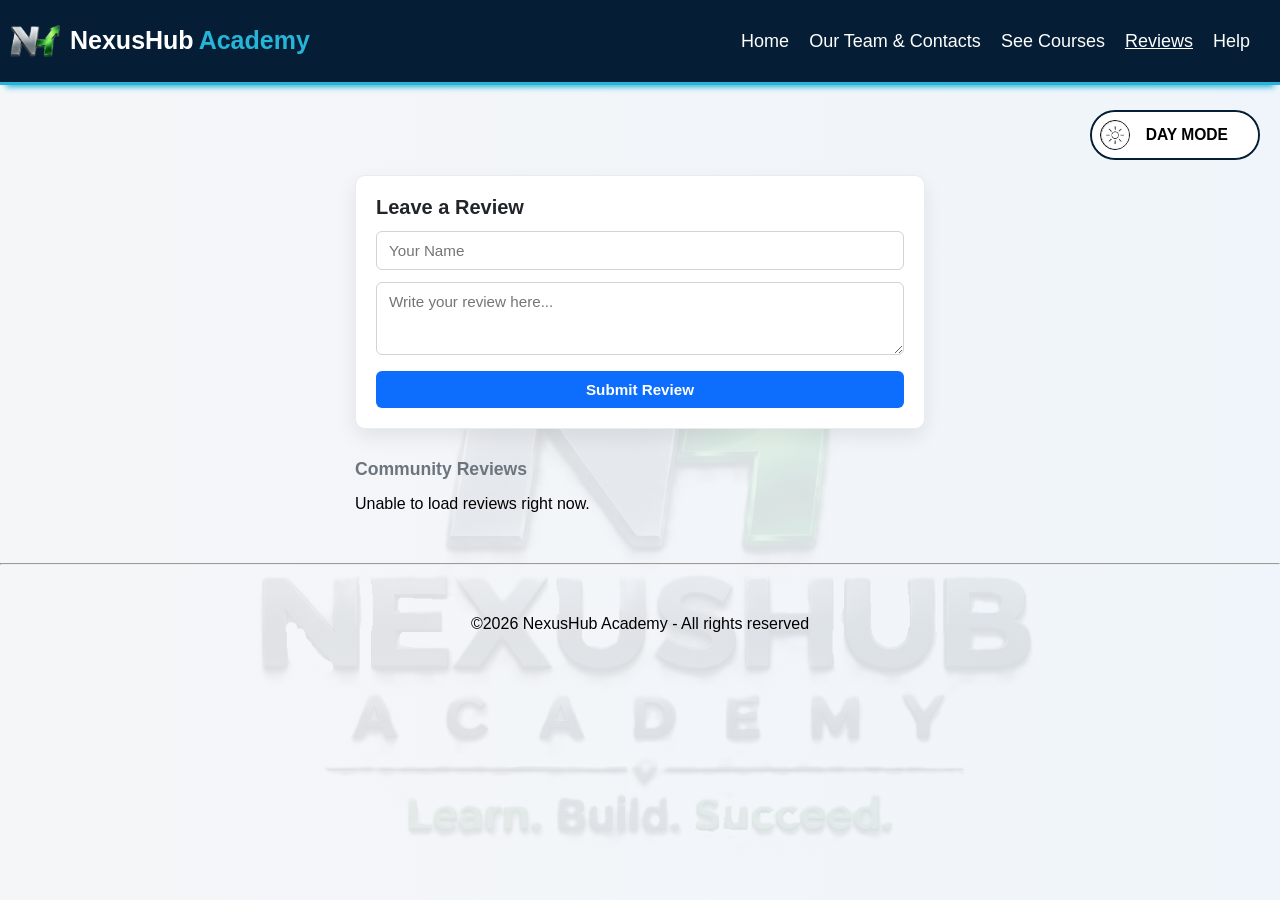
<file: reviews.html>
<!DOCTYPE html>
<html lang="en">

<head>
    <meta charset="UTF-8">
    <meta name="viewport" content="width=device-width, initial-scale=1.0">
    <title>NexusHub Academy-Reviews</title>
    <link rel="stylesheet" href="sidebar.css">
    <link rel="stylesheet" href="header.css">
    <link rel="stylesheet" href="nightmode.css">
    <link rel="icon" href="logo.png" type="image/x-icon">
    <style>
        * {
            margin: 0;
            padding: 0;
            box-sizing: border-box;
            font-family: Arial, Helvetica, sans-serif;
        }

        body {
            transition: 0.3s ease-out;
            background-image: linear-gradient(to right, rgba(244, 245, 247, 0.9), rgba(238, 244, 250, 0.9)), url("Screenshot_20260929_172449_TikTok.jpg");
            height: auto;
            max-width: 100%;
            background-position: center;
            background-repeat: no-repeat;
            background-attachment: fixed;
            background-size: contain;
        }

        article {
            color: rgb(43, 5, 5);
            width: 100%;
            overflow-x: hidden;
            transition: 0.3s ease-out;
        }


        .loading {
            display: flex;
            align-items: center;
            gap: 10px;
            color: #6c757d;
            font-size: 0.95rem;
            padding: 10px 0;
        }

        .spinner2 {
            display: inline-block;
            width: 20px;
            height: 20px;
            border: 2px solid rgba(13, 110, 253, 0.2);
            border-radius: 50%;
            border-top-color: #0d6efd;
            animation: spin 0.8s linear infinite;
            margin-right: 8px;
            vertical-align: middle;
        }

        .nightbody .spinner2 {
            border-color: rgba(255, 255, 255, 0.2);
            border-top-color: #ffffff;
        }

        .nightbody .loading {
            color: #adb5bd;
        }

        .nightbody .spinner2 {
            border-color: rgba(255, 255, 255, 0.2);
            border-top-color: #ffffff;
        }

        

        .section_breaker {
            height: 50px;
        }

        /* Sticky Form Wrapper Fix */
        .sticky-form-container {
            position: sticky;
            top: 80px;
            /* Offset to clear header bar height */
            z-index: 900;
            max-width: 600px;
            margin: 20px auto 30px auto;
            padding: 0 15px;
            z-index: 1;
        }

        .form-card {
            background: #ffffff;
            padding: 20px;
            border-radius: 10px;
            box-shadow: 0 8px 20px rgba(0, 0, 0, 0.08);
            border: 1px solid #e9ecef;
            z-index: 1;
        }

        .form-card h2 {
            font-size: 1.25rem;
            margin-bottom: 12px;
            color: #212529;
        }

        #reviewForm {
            display: flex;
            flex-direction: column;
            gap: 12px;
        }

        .form-group input,
        .form-group textarea {
            width: 100%;
            padding: 10px 12px;
            border: 1px solid #ced4da;
            border-radius: 6px;
            font-size: 0.95rem;
            outline: none;
            transition: border-color 0.2s;
        }

        .form-group input:focus,
        .form-group textarea:focus {
            border-color: #0d6efd;
        }

        #reviewForm button {
            background-color: #0d6efd;
            color: #ffffff;
            border: none;
            padding: 10px 15px;
            border-radius: 6px;
            font-size: 0.95rem;
            font-weight: 600;
            cursor: pointer;
            transition: background-color 0.2s;
        }

        #reviewForm button:hover {
            background-color: #0b5ed7;
        }

        /* Reviews List Section */
        .reviews-wrapper {
            max-width: 600px;
            margin: 0 auto;
            padding: 0 15px;
        }

        .reviews-wrapper h2 {
            font-size: 1.1rem;
            color: #6c757d;
            margin-bottom: 15px;
        }

        .reviews-list {
            display: flex;
            flex-direction: column;
            gap: 15px;
        }

        .review-card {
            background-color: #ffffff;
            padding: 16px;
            border-radius: 8px;
            border-left: 4px solid #0d6efd;
            box-shadow: 0 2px 5px rgba(0, 0, 0, 0.04);
            z-index: 1;
        }


        .nightbody main .review_card hr {
            display: block;
        }

        .review-header {
            display: flex;
            justify-content: space-between;
            align-items: center;
            margin-bottom: 8px;
        }

        .review-author {
            font-weight: 600;
            color: #343a40;
        }

        .review-date {
            font-size: 0.8rem;
            color: #8c98a4;
        }

        .review-text {
            font-size: 0.95rem;
            line-height: 1.5;
            color: #495057;
        }

        @keyframes spin {
            0% {
                transform: rotate(0deg);
            }

            100% {
                transform: rotate(360deg);
            }
        }

        .spinner {
            display: inline-block;
            width: 14px;
            height: 14px;
            border: 2px solid rgba(255, 255, 255, 0.3);
            border-radius: 50%;
            border-top-color: #ffffff;
            animation: spin 0.8s linear infinite;
            margin-right: 8px;
            vertical-align: middle;
        }

        #reviewForm button:disabled {
            opacity: 0.7;
            cursor: not-allowed;
        }

        /* Footer */
        footer {
            text-align: center;
        }

        /* Night Mode Overrides */
        .nightbody article {
            color: white;
        }

        .nightbody .form-card,
        .nightbody .review-card {
            background-color: #2b3035;
            border-color: #373b3e;
            color: #ffffff;
            box-shadow: 0 0 6px white, 0 0 6px white;
        }

        .nightbody .form-card h2,
        .nightbody .review-author,
        .nightbody .review-text {
            color: #f8f9fa;
        }
    </style>
</head>

<body>
    <header>
        <nav>
            <div class="logo_container">
                <img src="logo.png" alt="NexusHub Academy Logo">
                <h1>NexusHub<span>Academy</span></h1>
            </div>
            <div id="nav_button">
                <ul>
                    <li><a href="index.html">Home</a></li>
                    <li><a href="contacts.html">Our Team & Contacts</a></li>
                    <li><a href="courses.html">See Courses</a></li>
                    <li class="current_site"><a href="">Reviews</a></li>
                    <li><a href="guide.html">Help</a></li>
                </ul>
            </div>
            <button class="sidetoggle" id="sidetoggle">
                <span></span>
                <span></span>
                <span></span>
            </button>
        </nav>
    </header>

    <div class="sidebarcontainer" id="sidebarcontainer">
        <aside class="sidebar" id="sidebar">
            <ul>
                <li><a href="index.html">HOME</a></li>
                <li><a href="contacts.html">OUR TEAM & CONTACTS</a></li>
                <li><a href="courses.html">SEE COURSES</a></li>
                <li id="current_site"><a href="">REVIEWS</a></li>
                <li><a href="guide.html">HELP</a></li>
            </ul>
        </aside>
    </div>

    <main>
        <div class="mode_container">
            <button class="mode_button" onclick="mode_change()" id="mode_button">
                <img src="daymode.png" alt="" id="mode_image">
                <h3>DAY MODE</h3>
            </button>
        </div>

        <section class="sticky-form-container">
            <div class="form-card">
                <h2>Leave a Review</h2>
                <form id="reviewForm">
                    <div class="form-group">
                        <input type="text" id="username" placeholder="Your Name" required />
                    </div>
                    <div class="form-group">
                        <textarea id="reviewText" placeholder="Write your review here..." rows="3" required></textarea>
                    </div>
                    <button type="submit" id="submitBtn">Submit Review</button>
                </form>
            </div>
        </section>

        <div class="reviews-wrapper">
            <h2>Community Reviews</h2>
            <div id="reviewsContainer" class="reviews-list">
                <div class="loading"><span class="spinner2"></span>Loading reviews...
                </div>
            </div>
        </div>
    </main>

    <div class="section_breaker"></div>
    <hr>
    <div class="section_breaker"></div>

    <footer>
        &copy;2026 NexusHub Academy - All rights reserved
    </footer>

    <div class="section_breaker"></div>

    <script>
        const sidetoggle = document.getElementById("sidetoggle");
        const sidebar = document.getElementById("sidebar");

        sidetoggle.addEventListener("click", () => {
            sidetoggle.classList.toggle("active");
            sidebar.classList.toggle("active");
        })
    </script>
    <script>
        let mode = localStorage.getItem("nexushub_academy_display_mode");
        const image = document.getElementById("mode_image");
        const mode_button = document.getElementById("mode_button");
        const main = document.querySelector("main");


        if (mode === "night") {
            document.body.classList.add("nightbody");
            image.src = "nightmode.png";
            mode_button.classList.add("mode_button_night");
            mode_button.querySelector("h3").innerText = "NIGHT MODE";
        } else {
            document.body.classList.remove("nightbody");
            image.src = "daymode.png";
            mode_button.classList.remove("mode_button_night");
            mode_button.querySelector("h3").innerText = "DAY MODE";
        }


        function mode_change() {
            let currentMode = localStorage.getItem("nexushub_academy_display_mode");


            if (currentMode !== "night") {
                document.body.classList.add("nightbody");
                localStorage.setItem("nexushub_academy_display_mode", "night");
                image.src = "nightmode.png";
                mode_button.classList.add("mode_button_night");
                mode_button.querySelector("h3").innerText = "NIGHT MODE";
            } else {

                document.body.classList.remove("nightbody");
                localStorage.setItem("nexushub_academy_display_mode", "day");
                image.src = "daymode.png";
                mode_button.classList.remove("mode_button_night");
                mode_button.querySelector("h3").innerText = "DAY MODE";
            }
        }
    </script>

    <script>
        const reviewForm = document.getElementById('reviewForm');
        const reviewsContainer = document.getElementById('reviewsContainer');

        function escapeHtml(str) {
            return str.replace(/[&<>'"]/g,
                tag => ({ '&': '&amp;', '<': '&lt;', '>': '&gt;', "'": '&#39;', '"': '&quot;' }[tag] || tag)
            );
        }

        async function fetchReviews() {
            try {
                const response = await fetch('https://nexushub-academy-server.onrender.com/api/reviews');
                if (!response.ok) throw new Error('Failed to fetch');
                const data = await response.json();

                const reviews = data ? Object.values(data) : [];

                reviewsContainer.innerHTML = '';

                if (reviews.length === 0) {
                    reviewsContainer.innerHTML = '<p class="no-reviews">No reviews yet. Be the first to add one!</p>';
                    return;
                }

                reviews.forEach(review => {
                    const card = document.createElement('article');
                    card.className = 'review-card';

                    card.innerHTML = `
                        <div class="review-header">
                          <span class="review-author">${escapeHtml(review.username)}</span>
                          </div>
                        
                        <p class="review-text">${escapeHtml(review.review_text)}</p>
                    `;

                    reviewsContainer.appendChild(card);
                });
            } catch (error) {
                console.error("Error fetching reviews:", error)
                reviewsContainer.innerHTML = '<p class="error">Unable to load reviews right now.</p>';
            }
        }

        reviewForm.addEventListener('submit', async (e) => {
            e.preventDefault();

            const username = document.getElementById('username').value.trim();
            const review_text = document.getElementById('reviewText').value.trim();
            const submitBtn = document.getElementById('submitBtn');

            if (!username || !review_text) return;


            submitBtn.disabled = true;
            submitBtn.innerHTML = '<span class="spinner"></span>Submitting...';

            try {
                const response = await fetch('https://nexushub-academy-server.onrender.com/api/send_reviews', {
                    method: 'POST',
                    headers: { 'Content-Type': 'application/json' },
                    body: JSON.stringify({ username, review_text })
                });

                if (response.ok) {
                    alert("Thank you for your review! It has been submitted successfully.");
                    reviewForm.reset();
                    fetchReviews();
                }
            } catch (error) {
                console.error('Error posting review:', error);
            } finally {

                submitBtn.disabled = false;
                submitBtn.innerHTML = 'Submit Review';
            }
        });

        fetchReviews();
    </script>
</body>

</html>
</file>
<file: header.css>
header {
    background-color: rgb(5, 30, 53);
    color: white;
    width: 100%;
    height: 85px;
    display: flex;
    align-items: center;
    position: sticky;
    top: 0;
    z-index: 999;
    border-bottom: 3px solid rgba(38, 180, 216, 0);
    animation: header_glow 2s forwards;
}

@keyframes header_glow {
    from{
        border-bottom: 3px solid rgba(38, 180, 216, 0);
        box-shadow: 0 8px 6px -6px rgba(38, 180, 216, 0);
    }

    to{
        border-bottom: 3px solid rgba(38, 180, 216, 1);
        box-shadow: 0 8px 6px -6px rgba(38, 180, 216, 1);
    }
}




.logo_container{
    display: flex;
    align-items: center;
    justify-content: center;
    gap: 10px;
    flex-wrap: nowrap;
}

.logo_container h1{
    display: flex;
    gap: 5px;
    flex-wrap: wrap;
    font-size: 25px;
}


.logo_container h1 span{
    color: rgb(38, 180, 216)
}

.logo_container img{
    height: auto;
    width: 50px;
}


header nav {
    display: flex;
    flex-direction: row;
    justify-content: space-between;
    align-items: center;
    width: 100%;
    padding: 10px;
    padding-right: 15px;
    height: 100%;
}

#nav_button ul {
    display: flex;
    flex-direction: row;
    gap: 20px;
    padding-right: 15px;
}

#nav_button ul li {
    list-style: none;
    font-size: large;
}

#nav_button a {
    text-decoration: none;
    color: white
}

#nav_button a:hover {
    text-decoration: underline;
}

.sidetoggle span {
    background: white;
    display: block;
    width: 35px;
    height: 5px;
    margin: 5px 5px;
    border-radius: 5px;
}

.sidetoggle {
    cursor: pointer;
    background: none;
    border: 2px solid transparent;
    transition: 0.3s ease-out;
    border-radius: 5px;
    transform: rotate(0deg);
    border-radius: 5px;
    padding: 2px;
    display: none;
}

.sidetoggle:hover {
    background-color: rgb(1, 1, 73);
    border: 2px solid white;
}

.sidetoggle.active {
    transform: rotate(-270deg);
    border: 2px solid white;
    background-color: rgb(1, 1, 73);
}

@media screen and (max-width:920px) {
    #nav_button {
        display: none;
    }

    .sidetoggle {
        display: block;
    }

}

.current_site {
    text-decoration: underline;
}
</file>
<file: sidebar.css>
.sidebarcontainer {
    position: fixed;
    top: 80px;
    z-index: 98;
}

.sidebar {
    min-height: 100vh;
    width: 30vw;
    min-width: fit-content;
    background-color: rgb(238, 238, 238);
    display: flex;
    justify-content: flex-start;
    align-items: flex-start;
    flex-direction: column;
    gap: 10px;
    padding: 15px 0px;
    box-sizing: border-box;
    transform: translateX(-150%);
    transition: 0.3s ease-out;
    position: absolute;
    border-right: 1px solid black;
    box-shadow: 5px 2px 5px black;
}

.sidebar.active {
    transform: translateX(-150%);
}

.sidebar ul {
    display: flex;
    flex-direction: column;
    gap: 15px;
    width: 100%;
    box-sizing: border-box;
}

.sidebar ul li {
    list-style: none;
    font-size: large;
    font-weight: bold;
    margin: 10px 0;
    transition: 0.3s ease-out;
}

.sidebar ul li:hover {
    background-color: silver;

}

.sidebar ul li a {
    padding: 10px 15px;
    text-decoration: none;
    color: black;
    font-family: Arial, Helvetica, sans-serif;
    font-weight: 900;
    width: 100%;
    min-width: fit-contect;
    height: 100%;
    display: inline-block;
    white-space: nowrap;
}

.contact {
    list-style: none;
}

details p {
    padding-top: 10px;
}

#current_site {
    background-color: silver;
}


@media screen and (max-width:920px) {
    .sidebar.active {
        transform: translateX(0%);
    }
}
</file>
<file: nightmode.css>
.mode_container {
    margin: 20px;
    display: flex;
    justify-content: flex-end;
    position: sticky;
    top: 110px;
    z-index: 90;
    pointer-events: none;
}

.nightbody {
    background-image: none;
}

.mode_button {
    width: 170px;
    border-radius: 32px;
    border: 2px solid rgb(5, 30, 53);
    background-color: rgb(235, 232, 232);
    height: fit-content;
    display: flex;
    justify-content: space-between;
    align-items: center;
    white-space: nowrap;
    padding: 8px;
    gap: 15px;
    padding-right: 30px;
    transition: 0.3s ease-out;
    pointer-events: auto;
    position: relative;
    overflow: hidden;
    z-index: 1;
}

.mode_button:not(.mode_button_night)::before {
    content: "";
    width: 100%;
    height: 100%;
    z-index: -1;
    position: absolute;
    top: 0;
    left: 0;
    background-color: rgb(255, 255, 255);
    transform: scaleX(0);
    transform-origin: left;
    transition: 0.4s ease-out;
    border-radius: 32px;
    animation: enter 0.4s forwards;
}

.mode_button_night::after {
    content: "";
    width: 100%;
    height: 100%;
    z-index: -1;
    position: absolute;
    top: 0;
    left: 0;
    background-color: rgb(0, 0, 0);
    transform: scaleX(0);
    transform-origin: left;
    transition: 0.4s ease-out;
    border-radius: 32px;
    animation: enter 0.4s forwards;
}


@keyframes enter {
    from{
        transform: scaleX(0);
    }
    
    to{
        transform: scaleX(1);
    }
}

.nightbody h3 {
    margin-top: 0px;
}

.mode_button_night {
    background-color: rgba(10, 30, 80, 0.85);
    border: 2px solid white;
    color: white;
    box-shadow: 0 0 5px silver, 0 0 7px silver;
}

.mode_button img {
    height: 30px;
    width: 30px;
    border: 1px solid black;
    border-radius: 50%;
}


.nightbody {
    background-color: #111111;
    color: white;
}


.nightbody .sidebar {
    background: #181818;
    color: white;
    box-shadow: 5px 2px 5px white;

}

.nightbody .sidebar a {
    color: white;
}



.nightbody hr {
    display: none;
}

.nightbody header {
    background-color: #1E1E1E;
    border-bottom: 3px solid rgb(38, 180, 216);
}

.nightbody header .sidetoggle.active {
    background-color: rgb(95, 95, 95);
}

.nightbody header .sidetoggle:hover {
    background-color: rgb(95, 95, 95);
}
</file>
